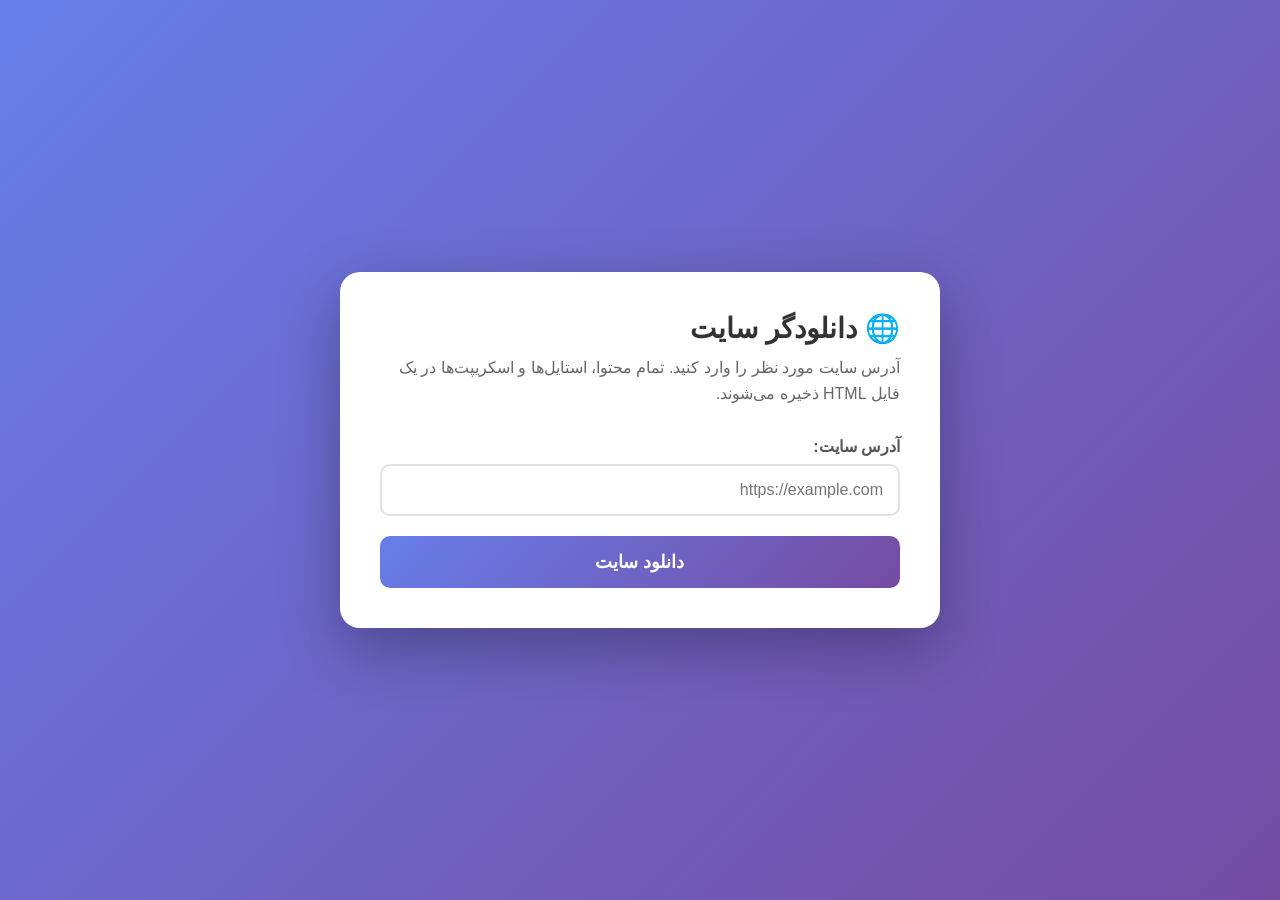
<file: index.html>
<!DOCTYPE html>
<html lang="fa" dir="rtl">
<head>
    <meta charset="UTF-8">
    <meta name="viewport" content="width=device-width, initial-scale=1.0">
    <title>دانلودگر سایت</title>
    <style>
        * { margin: 0; padding: 0; box-sizing: border-box; }
        body {
            font-family: 'Segoe UI', Tahoma, Geneva, Verdana, sans-serif;
            background: linear-gradient(135deg, #667eea 0%, #764ba2 100%);
            min-height: 100vh;
            display: flex;
            align-items: center;
            justify-content: center;
            padding: 20px;
        }
        .container {
            background: white;
            border-radius: 20px;
            padding: 40px;
            max-width: 600px;
            width: 100%;
            box-shadow: 0 20px 60px rgba(0,0,0,0.3);
        }
        h1 {
            color: #333;
            margin-bottom: 10px;
            font-size: 28px;
        }
        p {
            color: #666;
            margin-bottom: 30px;
            line-height: 1.6;
        }
        .input-group {
            margin-bottom: 20px;
        }
        label {
            display: block;
            margin-bottom: 8px;
            color: #555;
            font-weight: 600;
        }
        input {
            width: 100%;
            padding: 15px;
            border: 2px solid #e0e0e0;
            border-radius: 10px;
            font-size: 16px;
            transition: border 0.3s;
        }
        input:focus {
            outline: none;
            border-color: #667eea;
        }
        button {
            width: 100%;
            padding: 15px;
            background: linear-gradient(135deg, #667eea 0%, #764ba2 100%);
            color: white;
            border: none;
            border-radius: 10px;
            font-size: 18px;
            font-weight: bold;
            cursor: pointer;
            transition: transform 0.2s, box-shadow 0.2s;
        }
        button:hover {
            transform: translateY(-2px);
            box-shadow: 0 10px 20px rgba(102, 126, 234, 0.4);
        }
        button:active {
            transform: translateY(0);
        }
        button:disabled {
            background: #ccc;
            cursor: not-allowed;
            transform: none;
        }
        .status {
            margin-top: 20px;
            padding: 15px;
            border-radius: 10px;
            display: none;
        }
        .status.success {
            background: #d4edda;
            color: #155724;
            border: 1px solid #c3e6cb;
        }
        .status.error {
            background: #f8d7da;
            color: #721c24;
            border: 1px solid #f5c6cb;
        }
        .status.info {
            background: #d1ecf1;
            color: #0c5460;
            border: 1px solid #bee5eb;
        }
        .loader {
            border: 4px solid #f3f3f3;
            border-top: 4px solid #667eea;
            border-radius: 50%;
            width: 40px;
            height: 40px;
            animation: spin 1s linear infinite;
            margin: 20px auto;
            display: none;
        }
        @keyframes spin {
            0% { transform: rotate(0deg); }
            100% { transform: rotate(360deg); }
        }
    </style>
</head>
<body>
    <div class="container">
        <h1>🌐 دانلودگر سایت</h1>
        <p>آدرس سایت مورد نظر را وارد کنید. تمام محتوا، استایل‌ها و اسکریپت‌ها در یک فایل HTML ذخیره می‌شوند.</p>
        
        <div class="input-group">
            <label for="siteUrl">آدرس سایت:</label>
            <input type="url" id="siteUrl" placeholder="https://example.com" required>
        </div>
        
        <button id="downloadBtn">دانلود سایت</button>
        
        <div class="loader" id="loader"></div>
        <div class="status" id="status"></div>
    </div>

    <script src="script.js"></script>
</body>
</html>
</file>
